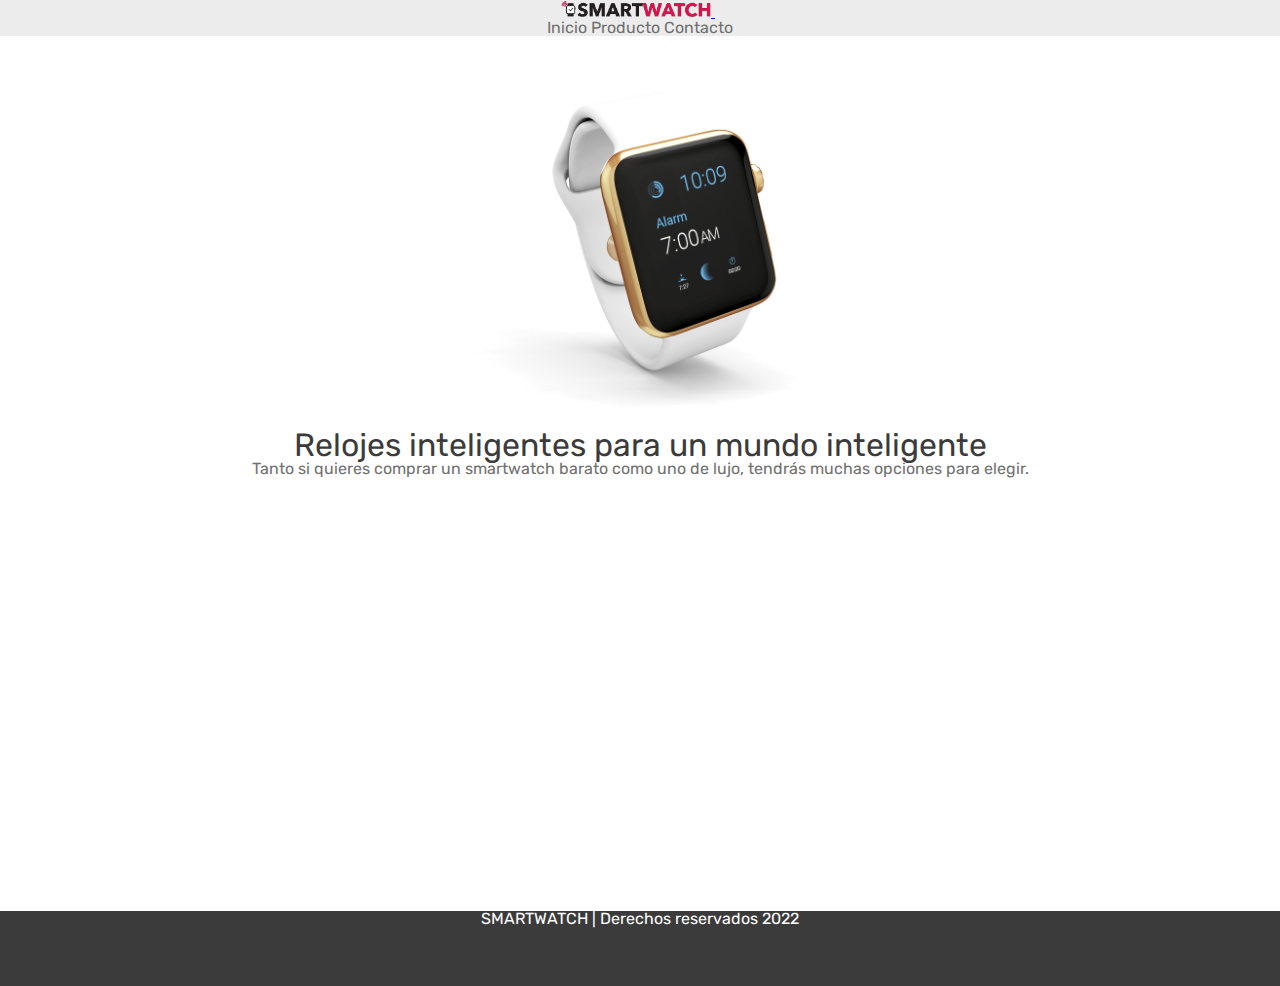
<file: index.html>
<!DOCTYPE html>
<html lang="en">
<head>
    <meta charset="UTF-8">
    <meta http-equiv="X-UA-Compatible" content="IE=edge">
    <meta name="viewport" content="width=device-width, initial-scale=1.0">

    <link rel="stylesheet" href="css/reset.css">

    <link rel="stylesheet" href="https://stackpath.bootstrapcdn.com/bootstrap/4.5.0/css/bootstrap.min.css" integrity="sha384-9aIt2nRpC12Uk9gS9baDl411NQApFmC26EwAOH8WgZl5MYYxFfc+NcPb1dKGj7Sk" crossorigin="anonymous">

    <link rel="stylesheet" href="css/styles.css">

    <title>Página inicial</title>
</head>
<body>
    <header id="header">
        
        <nav class="navbar navbar-expand-lg">
            <div class="container">
                <a class="navbar-brand" href="index.html">
                    <img src="images/logo.png" width="150" alt="">
                </a>

              <button class="navbar-toggler" 
                        type="button" 
                        data-bs-toggle="collapse" 
                        data-bs-target="#navbarNavAltMarkup" 
                        aria-controls="navbarNavAltMarkup" 
                        aria-expanded="false" 
                        aria-label="Toggle navigation">
                <span class="navbar-toggler-icon"></span>
              </button>
              <div class="collapse navbar-collapse" id="navbarNavAltMarkup">
                <div class="navbar-nav ml-auto">
                  <a class="nav-link active link-menu" aria-current="page" href="index.html">Inicio</a>
                  <a class="nav-link link-menu" href="producto.html">Producto</a>
                  <a class="nav-link link-menu" href="contacto.html">Contacto</a>
                </div>
              </div>
            </div>
          </nav>
    </header>

    <section id="principal">
        <div class="container">
            <div class="row justify-content-center align-items-center">
                <div class="col-sm-6">
                    <img src="images/watch/watch1.png" class="img-fluid" alt="">
                </div>
                <div class="col-sm-6">
                    <h1>
                        Relojes inteligentes para un mundo inteligente
                    </h1>

                    <p>
                        Tanto si quieres comprar un smartwatch barato como uno de lujo,
                        tendrás muchas opciones para elegir.

                    </p>
                </div>
            </div>
        </div>

    </section>

    <footer id="footer">
        <div class="container">
            <div class="row justify-content-md-center">
                <div class="col-md-8">
                    <p>SMARTWATCH | Derechos reservados 2022</p>
                </div>
            </div>
        </div>
    </footer>
</body>
</html>
</file>
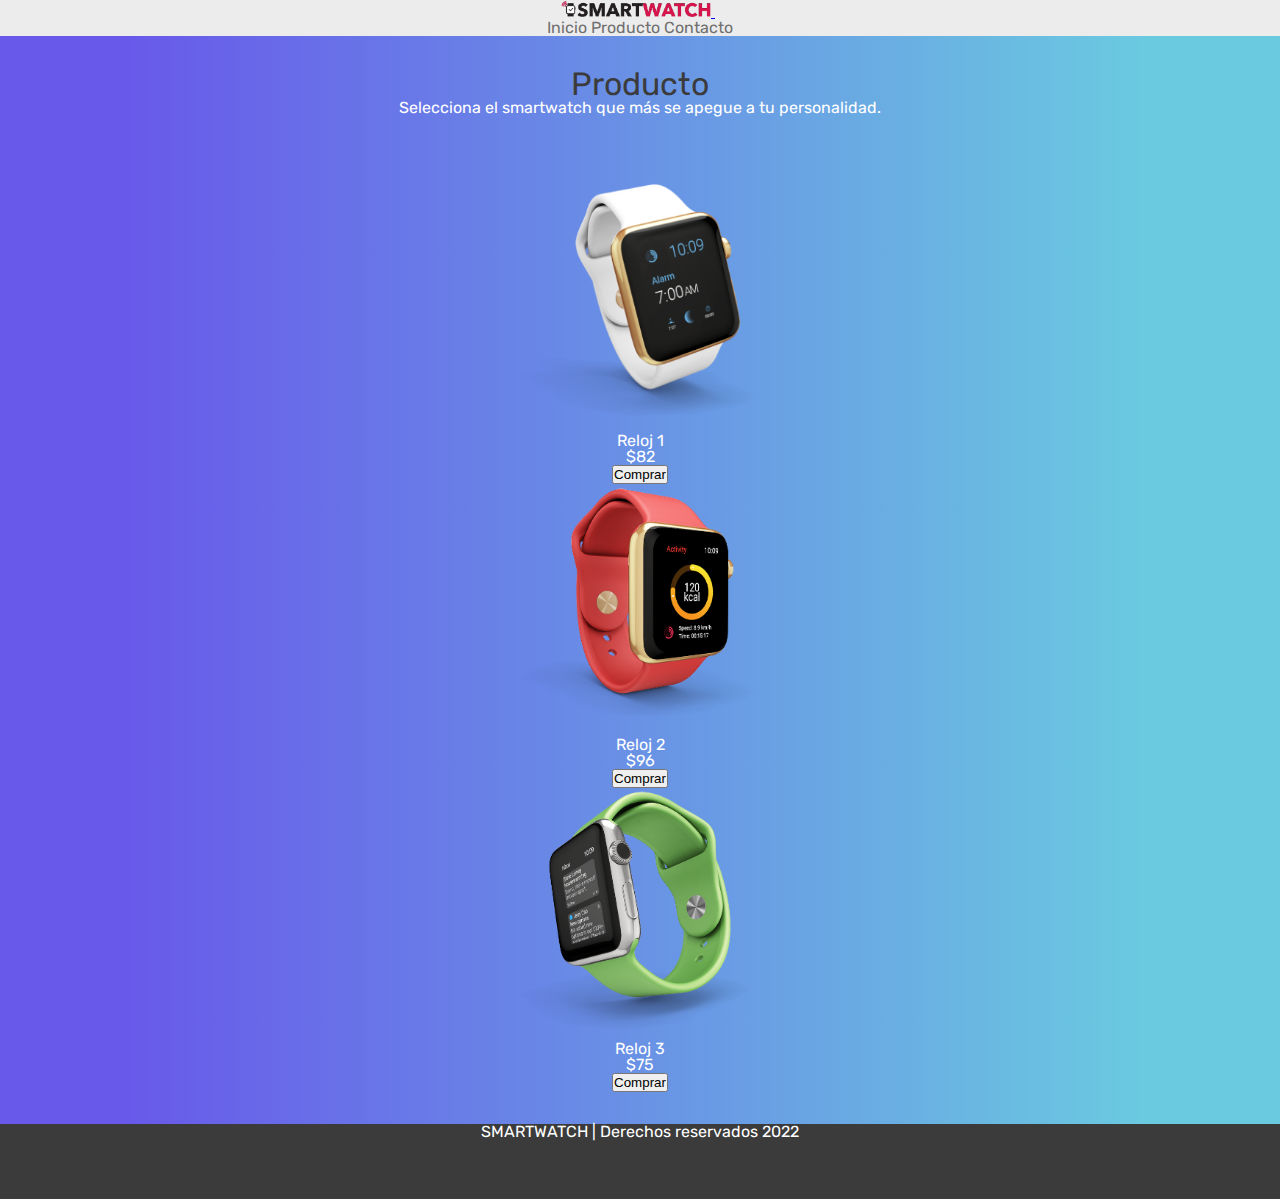
<file: producto.html>
<!DOCTYPE html>
<html lang="en">
<head>
    <meta charset="UTF-8">
    <meta http-equiv="X-UA-Compatible" content="IE=edge">
    <meta name="viewport" content="width=device-width, initial-scale=1.0">

    <link rel="stylesheet" href="css/reset.css">

    <link rel="stylesheet" href="https://stackpath.bootstrapcdn.com/bootstrap/4.5.0/css/bootstrap.min.css" integrity="sha384-9aIt2nRpC12Uk9gS9baDl411NQApFmC26EwAOH8WgZl5MYYxFfc+NcPb1dKGj7Sk" crossorigin="anonymous">

    <link rel="stylesheet" href="css/styles.css">

    <title>Página inicial</title>
</head>
<body>
    <header id="header">
        
        <nav class="navbar navbar-expand-lg">
            <div class="container">
                <a class="navbar-brand" href="index.html">
                    <img src="images/logo.png" width="150" alt="">
                </a>

              <button class="navbar-toggler" 
                        type="button" 
                        data-bs-toggle="collapse" 
                        data-bs-target="#navbarNavAltMarkup" 
                        aria-controls="navbarNavAltMarkup" 
                        aria-expanded="false" 
                        aria-label="Toggle navigation">
                <span class="navbar-toggler-icon"></span>
              </button>
              <div class="collapse navbar-collapse" id="navbarNavAltMarkup">
                <div class="navbar-nav ml-auto">
                  <a class="nav-link active link-menu" aria-current="page" href="index.html">Inicio</a>
                  <a class="nav-link link-menu" href="producto.html">Producto</a>
                  <a class="nav-link link-menu" href="contacto.html">Contacto</a>
                </div>
              </div>
            </div>
          </nav>
    </header>

    <section id="producto">
        <div class="container">
            <div class="row justify-content-md-center espacio-row">
                <div class="col-md-6">
                    <h1>Producto</h1>
                    <p>
                        Selecciona el smartwatch que más se apegue a tu personalidad.
                    </p>
                </div>
            </div>

            <div class="row justify-content-md-center espacio-row">
                <div class="col-md-3">
                    <img src="images/watch/watch1.png" width="250"
                                class="img-fluid" alt="Reloj 1">
                    <p><strong>Reloj 1</strong></p>
                    <p><strong>$82</strong></p>
                    <button type="button" class="btn btn-outline-light">
                        Comprar
                    </button>
                </div>

                <div class="col-md-3">
                    <img src="images/watch/watch4.png" width="250"
                                class="img-fluid" alt="Reloj 2">
                    <p><strong>Reloj 2</strong></p>
                    <p><strong>$96</strong></p>
                    <button type="button" class="btn btn-outline-light">
                        Comprar
                    </button>
                </div>

                <div class="col-md-3">
                    <img src="images/watch/watch5.png" width="250"
                                class="img-fluid" alt="Reloj 3">
                    <p><strong>Reloj 3</strong></p>
                    <p><strong>$75</strong></p>
                    <button type="button" class="btn btn-outline-light">
                        Comprar
                    </button>
                </div>

            </div>
        </div>
        

    </section>

    <footer id="footer">
        <div class="container">
            <div class="row justify-content-md-center">
                <div class="col-md-8">
                    <p>SMARTWATCH | Derechos reservados 2022</p>
                </div>
            </div>
        </div>
    </footer>
</body>
</html>
</file>
<file: css/styles.css>
@import url("https://fonts.googleapis.com/css?family=Rubik");

* {
    margin: 0;
    padding: 0;
}

body {
    font-family: 'Rubik', sans-serif;
    font-size: 1em;
    color: #707070;
    text-align: center;
}

h1 {
    color: #3B3B3B;
    font-size: 2em;
}

h3 {
    color: #3B3B3B;
    font-size: 1.375em;
}

/******************************************/
/* Estilos del Header                     */
/******************************************/
#header {
    background: #ECECEC;
}

.link-menu {
    color: #707070;
    text-decoration: none;
}

a:hover {
    color: #6984E6;
}

/******************************************/
/* Estilos de Principal                   */
/******************************************/
#principal {
    margin-top: 3.125em;
    min-height: calc(100vh - 4.6875em);
}

/******************************************/
/* Estilos de Producto                    */
/******************************************/
#producto {
    background: -webkit-linear-gradient(90deg, #6859EA 10%, #6ACBE0 90%);
    background: -moz-linear-gradient(90deg, #6859EA 10%, #6ACBE0 90%);
    background: linear-gradient(90deg, #6859EA 10%, #6ACBE0 90%);
    color: #FFFFFF;
}

.espacio-row {
    padding-top: 2em;
    padding-bottom: 2em;
}

/******************************************/
/* Estilos del Footer                     */
/******************************************/
#footer {
    background: #3B3B3B;
    color: #FFFFFF;
    height: 4.6875em; 
}
</file>
